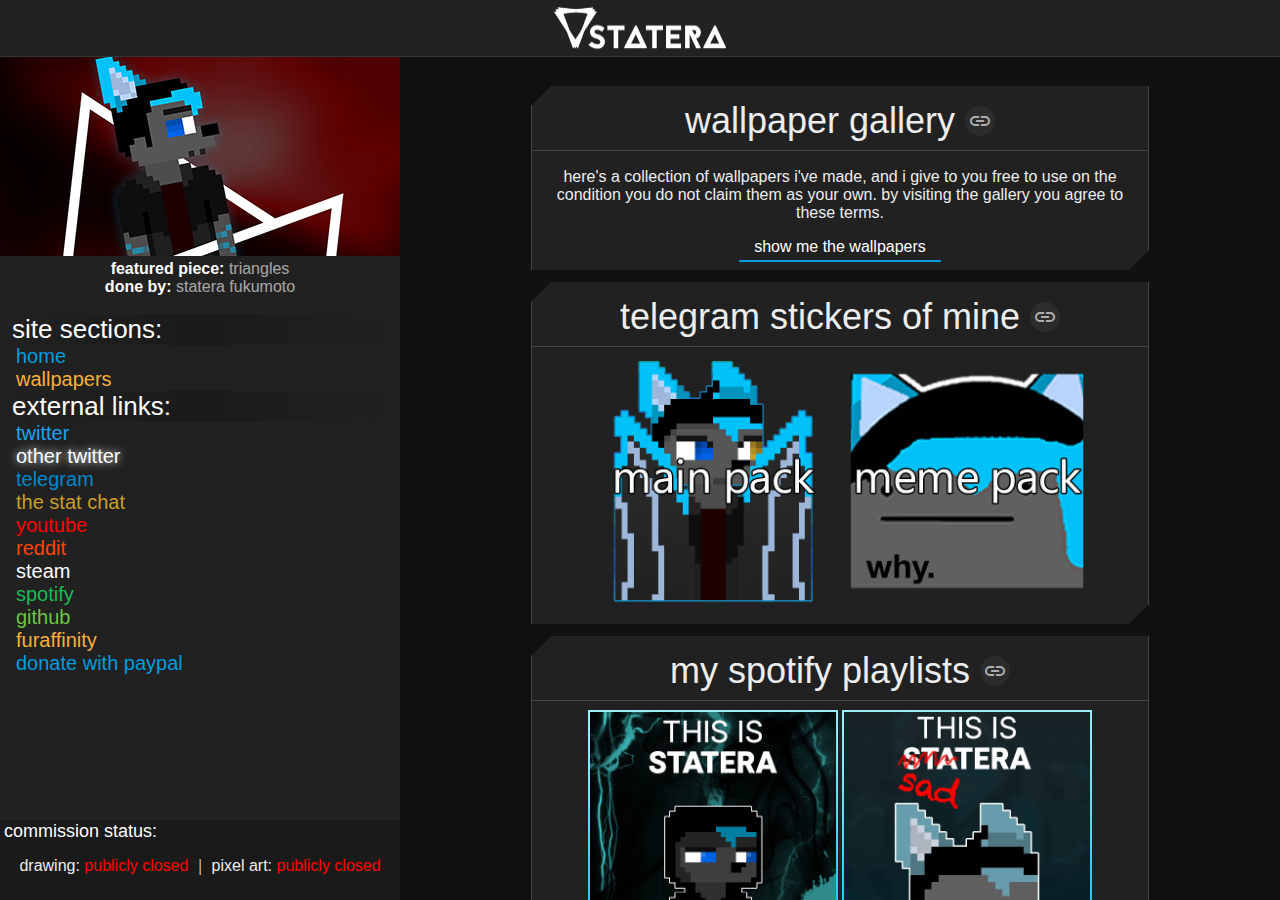
<file: index.html>
<!DOCTYPE html>
<html>
<head>
	<title>statera fukumoto</title>
    <link 
        rel="stylesheet" 
        type="text/css" 
        href="styles/main.css"
    >
    <link 
        rel="stylesheet" 
        type="text/css"
        href="styles/right.css"
    >
    <link 
        rel="stylesheet" 
        type="text/css"
        href="styles/socialcolours.css"
    >
    <link 
        rel="stylesheet" href="https://use.fontawesome.com/releases/v5.8.1/css/all.css" 
        integrity="sha384-50oBUHEmvpQ+1lW4y57PTFmhCaXp0ML5d60M1M7uH2+nqUivzIebhndOJK28anvf" 
        crossorigin="anonymous"
    >
    <link 
        href="https://fonts.googleapis.com/icon?family=Material+Icons"
        rel="stylesheet"
    >
    <link 
        rel="icon" 
        href="icon.ico"
    >
    <meta 
        name="description" 
        content="everything statera!"
    >
    <meta
        name="keywords" 
        content="statera, statera fukumoto, lykos, alopix, furry"
    >
    <meta 
        property="og:image" 
        content="https://staterafukumoto.github.io/img/webmaster.png"
    >
    <meta 
        name="viewport"
        content="width=device-width, initial-scale=1.0"
    >
</head>

<body>

<input type="text" id="copybox">

<div id="notification"></div>

<div id="header">
    <i id="hamborger" class="fas fa-bars" onclick="flipOut()"></i>
    <center><img id="hlogo" draggable="false" src="img/wordmark_white.png"></center> <!--i don't give a fuck that the center tag is depreciated-->
</div>
<div id="shadow" onclick="flipIn()"></div>
<!-- left wrapper -->
<div id="leftwrapper">
<div id="contentLeft">
<div id="featurespot">
        <a href="http://www.furaffinity.net/view/32026785/" target="_blank">
            <img class="nosaveimg" id="artfeature" src="img/feature.png" draggable="false">
        </a>
        <span class="featuretitle"> featured piece: <span class="artname"> triangles </span></span>
        <br> <!-- fuck setting 'display: block' i've had enough modern web shit for now-->
        <span class="featuretitle"> done by: <span class="artistname"> statera fukumoto </span></span>
</div>
<br>
<div id="socialmedia">
    <span class="someheader"> site sections: </span>
    <a href="#" class="somelink linkOne"><i class="fas fa-home"></i> home </a>
    <a href="wallpapers/" class="somelink linkTwo"><i class="far fa-images"></i> wallpapers </a>
    <span class="someheader"> external links: </span>
    <a href="https://twitter.com/staterafukumoto" target="_blank"class="somelink twitter"> <i class="fab fa-twitter"></i> twitter </a>
    <a href="https://twitter.com/centisanity" target="_blank"class="somelink adtwitter"> <i class="fab fa-twitter"></i> other twitter </a>
    <a href="https://t.me/lucifur" target="_blank"class="somelink telegram"> <i class="fab fa-telegram-plane"></i> telegram </a>
    <a href="https://t.me/thestatchat" target="_blank" class="somelink telegramgroup"> <i class="fab fa-telegram-plane"></i> the stat chat </a>
    <a href="https://www.youtube.com/channel/UC-_dOzDJjQmz491CceAW_Uw" target="_blank" class="somelink youtube"> <i class="fab fa-youtube"></i> youtube </a>
    <a href="https://reddit.com/u/closetfurry2017" target="_blank" class="somelink reddit"> <i class="fab fa-reddit-alien"></i> reddit </a>
    <a href="https://steamcommunity.com/id/staterafukumoto/" target="_blank" class="somelink steam"> <i class="fab fa-steam-symbol"></i> steam </a>
    <a href="https://open.spotify.com/user/nd4pzbqztj181y7khuvdib1on?si=szNWFc2BT1ywyfPRmdXiNg" target="_blank"
            class="somelink spotify"> <i class="fab fa-spotify"></i> spotify </a>
    <a href="https://github.com/wayoutware" target="_blank" class="somelink github"> <i class="fab fa-github"></i> github </a>
    <a href="https://www.furaffinity.net/user/statera" target="_blank" class="somelink furaffinity"> <i class="fas fa-feather-alt"></i> furaffinity </a>
    <a class="somelink paypal" href="http://paypal.me/staterafukumoto" target="_blank"> <i class="fab fa-paypal"></i> donate with paypal </a>
</div>
</div>

<span id="ctitle">commission status: </span>
<div id="cstatus" class="">
    <center>
            <span class="cheader"> drawing: <span class="closed"> publicly closed</span></span> 
            <span class="sep"> | </span>
            <span class="cheader"> pixel art: <span class="closed"> publicly closed</span></span>
    </center>
</div>
</div>
<!-- end of left wrapper -->

<!-- right wrapper -->
<div id="rightwrapper">
<br>

<!-- don't forget to assign ID attributes to allow for linking of specific cards -->

<center>

<div class="card">
    <span class="header"> wallpaper gallery </span>
    <i class="material-icons link" id="wallpapers" onclick="copyClipboard(this.id)" title="link to this card">link</i>
    <hr>
    <p class="cardpara"> here's a collection of wallpapers i've made, and i give to you free to use
        on the condition you do not claim them as your own. by visiting the gallery you agree to these
        terms.
    </p>
    <a href="wallpapers/"  target="_blank" class="linkbutton">show me the wallpapers</a>
</div>

<div class="card">
    <span class="header"> telegram stickers of mine </span>
    <i class="material-icons link" id="stickers" onclick="copyClipboard(this.id)" title="link to this card">link</i>
    <hr>
    <a href="https://t.me/addstickers/staterafukumoto" target="_blank"><img width="250px"src="img/mainpack.png"></a>
    <a href="https://t.me/addstickers/stateramemes" target="_blank"><img width="250px"src="img/memepack.png"></a>
</div>

<div class="card" id="playlists">
    <span class="header"> my spotify playlists </span>
    <i class="material-icons link" id="playlists" onclick="copyClipboard(this.id)" title="link to this card">link</i>
    <hr>
    <a href="https://open.spotify.com/user/nd4pzbqztj181y7khuvdib1on/playlist/0uCSDyqqJftYPA4cCmGx2E?si=O-rOsrAxTJ2jnhJOOxv1_g" target="_blank">
        <img width="250px" src="img/playlists/this is statera.jpg"></a>
    <a href="https://open.spotify.com/user/nd4pzbqztj181y7khuvdib1on/playlist/5YzcMGimbKUbgnKDPAd24E?si=sG7RRaYhS8254puN43xuxQ" target="_blank">
        <img width="250px"src="img/playlists/this is sadtera.jpg"></a>
    <a href="https://open.spotify.com/user/nd4pzbqztj181y7khuvdib1on/playlist/1HeBFodjG5OhWeeXvvytS7?si=21-iCMI4RkCdVJtccrne9Q" target="_blank">
        <img width="250px"src="img/playlists/this is ragetera.jpg"></a>
    <a href="https://open.spotify.com/user/nd4pzbqztj181y7khuvdib1on/playlist/2RGxEnmjwru08uMPp9DhZd?si=NCSRRnFURASkGUV-l6-Gaw" target="_blank">
        <img width="250px"src="img/playlists/this is sadtera 2.jpg"></a>
    <a href="https://open.spotify.com/playlist/1KKcikeaXzgDiiQK0w3Dq5?si=rFJeU3RMRZS1CLuvPkWlkg" target="_blank">
        <img width="250px" src="img/playlists/songs to brawl to.jpg"></a>
    <a href="https://open.spotify.com/playlist/6W2kCOtjUoXYtnxvbfQ4XQ?si=wcX140XlQG-1BCY69jJBBA" target="_blank">
        <img width="250px" src="img/playlists/powercoding.jpg"></a>
</div>

<div class="card" id="tweets">
    <span class="header"> my shitpost tweets </span>
    <i class="material-icons link" id="tweets" onclick="copyClipboard(this.id)" title="link to this card">link</i>
    <hr>
    <a class="twitter-timeline" 
        href="https://twitter.com/staterafukumoto?ref_src=twsrc%5Etfw"
        data-theme="dark"
        data-link-color="#faaf3a"
        data-chrome="noheader,transparent,noborders,nofooter"
        data-dnt="true"
        >
        tweets by staterafukumoto</a> 
    <script async src="https://platform.twitter.com/widgets.js" charset="utf-8"></script>
</div>

<div class="card" id="meem">
    <span class="header"> ad-block haiku </span>
    <i class="material-icons link" id="iuseanadblock" onclick="copyClipboard(this.id)" title="link to this card">link</i>
    <hr>
    <p id="" class="">
        you're using an ad block<br>
        but this site does not have ads<br>
        so yo, i don't care. <br>
    </p>
    <img src="img/hell_welcome.gif" width="50%" class="squaredoff">
    <br>
    <a href="img/hell_welcome.gif" target="_blank" class="linkbutton">have a cool gif for your troubles</a>
    <br>
</div>

</center>
</div>
<script src="scripts/response.js"></script>
<script src="scripts/clipboardlogic.js"></script>
<script src="scripts/waywork.js"></script>
<script src="scripts/nf.js"></script>
<script src="scripts/cntdwn.js"></script>
<script src="scripts/ad-gag.js"></script>
</body>
</file>
<file: styles/main.css>
body{
    background: #111;
}

*{
    /* for a super secret april fool's surprise */
    /* font-family: "Comic Sans MS"; */
}

::-webkit-scrollbar {
    width: 10px;
}

::-webkit-scrollbar-track {
  background: #222; 
}

::-webkit-scrollbar-thumb {
  background: #333;
  border-top: 2px solid #009cde;
  border-bottom: 2px solid #faaf3a;
}

::-webkit-scrollbar-thumb:hover {
  background: #444; 
}

#header{
    position: absolute;
    top: 0px;
    left: 0px;
    right: 0px;
    height: 56px;

    /* border-top: 2px solid #009cde;
    border-bottom: 2px solid #faaf3a; */

    /* background: linear-gradient(#444,#333); */
    background: #222;
    user-select: none;
    z-index: 20;
    /* box-shadow: 0px 11px 35px -2px rgba(0,0,0,0.35); */
    border-bottom: 1px solid #343538;
}

#hamborger{
    position: absolute;
    line-height: 56px;
    padding-left: 24px;
    font-size: 32px;
    color: white;
    z-index: 30;
    opacity: 0.6;
    transition: 0.2s opacity ease;
}

#hamborger:hover{
    opacity: 0.8
}

#hamborger:active{
    opacity: 1;
}

#hlogo{
    padding-top: 3px;
    height: 50px;
    width: auto;
}

#leftwrapper{
    position: absolute;
    top: 0px;
    bottom: 0px;
    width: 400px;
    left: 0px;
    overflow: auto;
    background: #212121;
    z-index: 10;
}

#contentLeft{
    position: absolute;
    top: 56px;
    bottom: 80px;
    width: 100%;
    left: 0px;
    overflow: auto;
}

#cstatus{
    position: absolute;
    bottom: 0px;
    height: 80px;
    line-height: 92px;
    width: 100%;
    left: 0px;
    background: rgba(1,1,1,0.2);
    overflow: hidden;
    justify-content: center;
    user-select: none;
}

.cheader{
    font-family: 'Segoe UI', Tahoma, Geneva, Verdana, ubuntu, sans-serif;
    /* display: block; */
    color: #ededed;
}

.sep{
    color: white;
    padding-left: 6px;
    padding-right: 6px;
}

.closed{
    color: red !important;
}

.open{
    color: lime !important;
}

#ctitle{
    font-family: 'Segoe UI', Tahoma, Geneva, Verdana, ubuntu, sans-serif;
    position: absolute;
    user-select: none;
    font-size: 18px;
    bottom: 58px;
    left: 4px;
    color: white;
    z-index: 2;
}

#featurespot{
    text-align: center;
}

.nosaveimg{
    user-select: none;
}

#artfeature{
    width: 100%;
    height: auto;
}

.featuretitle{
    color: white;
    font-family: 'Segoe UI', Tahoma, Geneva, Verdana, ubuntu, sans-serif;
    user-select: none;
    font-weight: 600;
    padding-top: 4px;
}

.artistname, .artname{
    opacity: 0.6;
    font-weight: 300;
}

.someheader{
    color: white;
    font-family: 'Segoe UI', Tahoma, Geneva, Verdana, ubuntu, sans-serif;
    user-select: none;
    padding-left: 12px;
    font-size: 26px;
    display: block;
    left: 0px;
    right: 0px;
    background: linear-gradient(to right,transparent,rgba(0,0,0,0.2),transparent);
}

a{
    text-decoration: none;
}

.somelink{
    padding-left: 16px;
    font-size: 20px;
    font-family: 'Segoe UI', Tahoma, Geneva, Verdana, ubuntu, sans-serif;
    user-select: none;
    display: block;
    /* padding-top: 2px;
    padding-bottom: 2px; */
    transition: 0.2s padding-left ease, 0.2s background ease;
}

.somelink:hover{
    padding-left: 22px;
    background: rgba(255,255,255,0.05);
}

.disabled{
    /* pointer-events: none; */
    opacity: 0.3 !important;
    font-style: italic;
    font-weight: 100;
}

.button{
    padding-left: 8px;
    padding-right: 8px;
    padding-top: 4px;
    padding-bottom: 4px;
    background: linear-gradient(rgba(255,255,255,0.05),rgba(255,255,255,0.1));
    border: 1px solid white;
    border-radius: 4px;
    cursor: pointer;
}

.imgbutton{
    padding-left: 8px;
    padding-right: 8px;
    padding-bottom: 4px;
    background: linear-gradient(rgba(255,255,255,0.05),rgba(255,255,255,0.1));
    border: 1px solid white;
    border-radius: 4px;
    cursor: pointer;
}

.header{
    font-size: 36px;
    user-select: none;
}

#shadow{
    z-index: 5;
    background: rgba(0,0,0,0.5);
    position: absolute;
    left: 0px;
    right: 0px;
    bottom: 0px;
    top: 0px;
    display: none;
}

/* .link:active{
} */

#notification{
    position: absolute;

    color: white;
    font-size: 22px;
    font-family: 'Segoe UI', Tahoma, Geneva, Verdana, ubuntu, sans-serif;
    overflow: hidden;
    text-align: center;
    white-space: nowrap;
    user-select: none;

    /* padding-left: 25px;
    padding-right: 25px;
    padding-top: 5px;
    padding-bottom: 5px; */

    right: 25px;
    bottom: 10px;
    height: 0px;
    width: 0px;
    line-height: 64px;

    /* border: 1px solid white; */
    border-left: 10px solid #009cde;
    border-right: 10px solid #009cde;
    border-radius: 12px;


    z-index: 999;
    
    background: black;
    opacity: 0;

    /* transition: 0.3s all ease; */
    transition: 0.3s all cubic-bezier(.49, 0, 0, 1),
                0.3s border-radius ease;
}

.nfStepOne{
    opacity: 1 !important;
    height: 64px !important;
}

.nfStepTwo{
    border-left: 10px solid #009cde !important;
    border-right: 10px solid #faaf3a !important;
    width: 360px !important;
    border-radius: 4px !important;
}

.linkbutton{
    color: white;
    user-select: none;
    /* background: #212121; */

    padding-left: 15px;
    padding-right: 15px;
    padding-top: 5px;
    padding-bottom: 5px;
    
    transition: 0.2s all ease;
    border-bottom: 2px solid #009cde;
}

.linkbutton:hover{
    border-bottom: 2px solid #faaf3a;
}

.link{
    transition: 0.3s opacity ease,
                0.3s transform ease,
                0.3s background ease,
                0.3s color ease,
                0.3s border ease,
                0.3s border-radius ease;
    cursor: pointer;
    color: #adadad;
    transform: scale(1);
    border-radius: 30px;
    user-select: none;
    border: 2px solid transparent;
    padding-top: 1px;
    padding-bottom: 1px;
    padding-left: 1px;
    padding-right: 1px;

    background: rgba(255,255,255,0.05);
}

.link:hover{
    transform: rotate(180deg);
    color: white;
    background: rgba(255,255,255,0.2);

    border-left: 2px solid #faaf3a;
    border-top: 2px solid #faaf3a;
    border-bottom: 2px solid #009cde;
    border-right: 2px solid #009cde;
}

#meem{
    display: none;
}
</file>
<file: styles/right.css>
#rightwrapper{
    position: absolute;
    /* background: red; */
    top: 56px;
    right: 0px;
    bottom: 0px;
    left: 400px;
    z-index: 0;
    overflow: auto;
}

.card{
    padding-top: 14px;
    padding-bottom: 14px;
    margin-top: 12px;
    margin-bottom: 12px;
    width: 70%;
    max-width: 800px;
    display: block;
    background: #212121;
    box-shadow: 0px 0px 48px -12px rgba(0,0,0,0.75);
    color: #ededed;
    font-family: 'Segoe UI', Tahoma, Geneva, Verdana, ubuntu, sans-serif;

    /* i have been fucking with this for about two days now, and i really just want to cry */
    clip-path: polygon(20px 0, 100% 0, 100% calc(100% - 20px), calc(100% - 20px) 100%, 0 100%, 0 20px);

    transition: 0.2s clip-path ease;

    border-left: 1px solid #454448;
    border-right: 1px solid #454448;
}

hr{
    display: block; 
    height: 1px;
    border: 0; 
    border-top: 1px solid #454448;
    padding: 0;
}

#countdowndisplay{
    color: white;
    background: black;
    font-size: 32px;
    font-family: monospace;
    user-select: none;

    cursor: default;
    display: inline-block;

    padding-left: 15px;
    padding-right: 15px;
    padding-top: 10px;
    padding-bottom: 10px;

    /* border: 1px solid white; */
    clip-path: polygon(15px 0, 100% 0, 100% calc(100% - 15px), calc(100% - 15px) 100%, 0 100%, 0 15px);
}

.cardpara{
    margin-left: 20px;
    margin-right: 20px;
}

.squaredoff{
    clip-path: polygon(15px 0, 100% 0, 100% calc(100% - 15px), calc(100% - 15px) 100%, 0 100%, 0 15px);
}
</file>
<file: styles/socialcolours.css>
.twitter{
    color: #1da1f2;
}

.adtwitter{
    color: white;
    text-shadow: 0 0 10px #FFFFFF;
}

.telegram{
    color: #0088cc;
}

.telegramgroup{
    color: #c99d27;
}

.spotify{
    color: #1db954;
}

.reddit{
    color: #ff4500;
}

.steam{
    color: white;
}

.github{
    color: #6cc644;
}

.furaffinity{
    color: #faaf3a;
}

.paypal{
    color: #009cde;
}

.youtube{
    color: red;
}

.linkOne{
    color: #009cde;
}

.linkTwo{
    color: #faaf3a;
}
</file>
